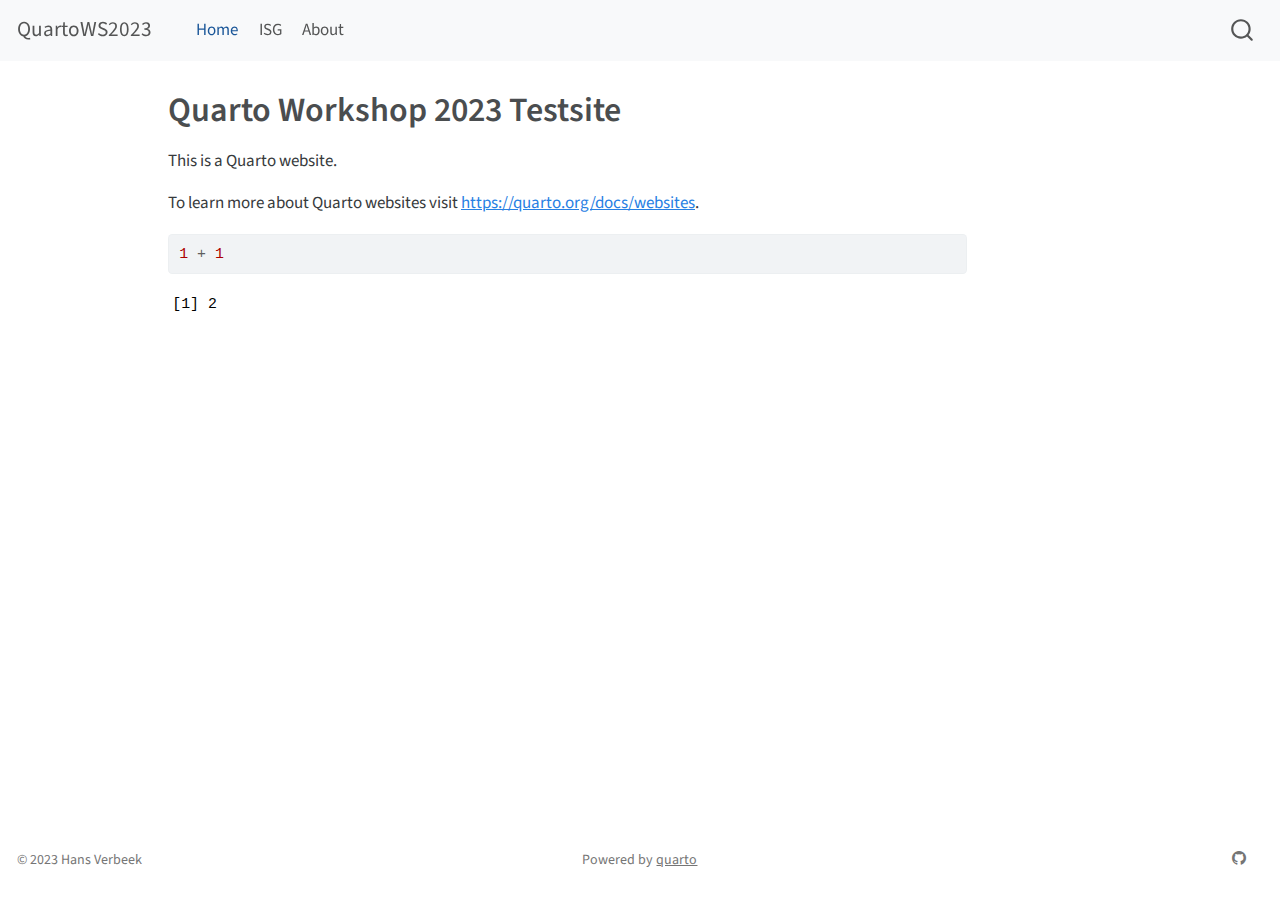
<file: index.html>
<!DOCTYPE html>
<html xmlns="http://www.w3.org/1999/xhtml" lang="en" xml:lang="en"><head>

<meta charset="utf-8">
<meta name="generator" content="quarto-1.3.361">

<meta name="viewport" content="width=device-width, initial-scale=1.0, user-scalable=yes">


<title>QuartoWS2023 - Quarto Workshop 2023 Testsite</title>
<style>
code{white-space: pre-wrap;}
span.smallcaps{font-variant: small-caps;}
div.columns{display: flex; gap: min(4vw, 1.5em);}
div.column{flex: auto; overflow-x: auto;}
div.hanging-indent{margin-left: 1.5em; text-indent: -1.5em;}
ul.task-list{list-style: none;}
ul.task-list li input[type="checkbox"] {
  width: 0.8em;
  margin: 0 0.8em 0.2em -1em; /* quarto-specific, see https://github.com/quarto-dev/quarto-cli/issues/4556 */ 
  vertical-align: middle;
}
/* CSS for syntax highlighting */
pre > code.sourceCode { white-space: pre; position: relative; }
pre > code.sourceCode > span { display: inline-block; line-height: 1.25; }
pre > code.sourceCode > span:empty { height: 1.2em; }
.sourceCode { overflow: visible; }
code.sourceCode > span { color: inherit; text-decoration: inherit; }
div.sourceCode { margin: 1em 0; }
pre.sourceCode { margin: 0; }
@media screen {
div.sourceCode { overflow: auto; }
}
@media print {
pre > code.sourceCode { white-space: pre-wrap; }
pre > code.sourceCode > span { text-indent: -5em; padding-left: 5em; }
}
pre.numberSource code
  { counter-reset: source-line 0; }
pre.numberSource code > span
  { position: relative; left: -4em; counter-increment: source-line; }
pre.numberSource code > span > a:first-child::before
  { content: counter(source-line);
    position: relative; left: -1em; text-align: right; vertical-align: baseline;
    border: none; display: inline-block;
    -webkit-touch-callout: none; -webkit-user-select: none;
    -khtml-user-select: none; -moz-user-select: none;
    -ms-user-select: none; user-select: none;
    padding: 0 4px; width: 4em;
  }
pre.numberSource { margin-left: 3em;  padding-left: 4px; }
div.sourceCode
  {   }
@media screen {
pre > code.sourceCode > span > a:first-child::before { text-decoration: underline; }
}
</style>


<script src="site_libs/quarto-nav/quarto-nav.js"></script>
<script src="site_libs/quarto-nav/headroom.min.js"></script>
<script src="site_libs/clipboard/clipboard.min.js"></script>
<script src="site_libs/quarto-search/autocomplete.umd.js"></script>
<script src="site_libs/quarto-search/fuse.min.js"></script>
<script src="site_libs/quarto-search/quarto-search.js"></script>
<meta name="quarto:offset" content="./">
<script src="site_libs/quarto-html/quarto.js"></script>
<script src="site_libs/quarto-html/popper.min.js"></script>
<script src="site_libs/quarto-html/tippy.umd.min.js"></script>
<script src="site_libs/quarto-html/anchor.min.js"></script>
<link href="site_libs/quarto-html/tippy.css" rel="stylesheet">
<link href="site_libs/quarto-html/quarto-syntax-highlighting.css" rel="stylesheet" id="quarto-text-highlighting-styles">
<script src="site_libs/bootstrap/bootstrap.min.js"></script>
<link href="site_libs/bootstrap/bootstrap-icons.css" rel="stylesheet">
<link href="site_libs/bootstrap/bootstrap.min.css" rel="stylesheet" id="quarto-bootstrap" data-mode="light">
<script id="quarto-search-options" type="application/json">{
  "location": "navbar",
  "copy-button": false,
  "collapse-after": 3,
  "panel-placement": "end",
  "type": "overlay",
  "limit": 20,
  "language": {
    "search-no-results-text": "No results",
    "search-matching-documents-text": "matching documents",
    "search-copy-link-title": "Copy link to search",
    "search-hide-matches-text": "Hide additional matches",
    "search-more-match-text": "more match in this document",
    "search-more-matches-text": "more matches in this document",
    "search-clear-button-title": "Clear",
    "search-detached-cancel-button-title": "Cancel",
    "search-submit-button-title": "Submit",
    "search-label": "Search"
  }
}</script>


<link rel="stylesheet" href="styles.css">
</head>

<body class="nav-fixed">

<div id="quarto-search-results"></div>
  <header id="quarto-header" class="headroom fixed-top">
    <nav class="navbar navbar-expand-lg navbar-dark ">
      <div class="navbar-container container-fluid">
      <div class="navbar-brand-container">
    <a class="navbar-brand" href="./index.html">
    <span class="navbar-title">QuartoWS2023</span>
    </a>
  </div>
            <div id="quarto-search" class="" title="Search"></div>
          <button class="navbar-toggler" type="button" data-bs-toggle="collapse" data-bs-target="#navbarCollapse" aria-controls="navbarCollapse" aria-expanded="false" aria-label="Toggle navigation" onclick="if (window.quartoToggleHeadroom) { window.quartoToggleHeadroom(); }">
  <span class="navbar-toggler-icon"></span>
</button>
          <div class="collapse navbar-collapse" id="navbarCollapse">
            <ul class="navbar-nav navbar-nav-scroll me-auto">
  <li class="nav-item">
    <a class="nav-link active" href="./index.html" rel="" target="" aria-current="page">
 <span class="menu-text">Home</span></a>
  </li>  
  <li class="nav-item">
    <a class="nav-link" href="https://www.isg-institut.de/" rel="" target="">
 <span class="menu-text">ISG</span></a>
  </li>  
  <li class="nav-item">
    <a class="nav-link" href="./about.html" rel="" target="">
 <span class="menu-text">About</span></a>
  </li>  
</ul>
            <div class="quarto-navbar-tools ms-auto">
</div>
          </div> <!-- /navcollapse -->
      </div> <!-- /container-fluid -->
    </nav>
</header>
<!-- content -->
<div id="quarto-content" class="quarto-container page-columns page-rows-contents page-layout-article page-navbar">
<!-- sidebar -->
<!-- margin-sidebar -->
    <div id="quarto-margin-sidebar" class="sidebar margin-sidebar">
        
    </div>
<!-- main -->
<main class="content" id="quarto-document-content">

<header id="title-block-header" class="quarto-title-block default">
<div class="quarto-title">
<h1 class="title">Quarto Workshop 2023 Testsite</h1>
</div>



<div class="quarto-title-meta">

    
  
    
  </div>
  

</header>

<p>This is a Quarto website.</p>
<p>To learn more about Quarto websites visit <a href="https://quarto.org/docs/websites" class="uri">https://quarto.org/docs/websites</a>.</p>
<div class="cell">
<div class="sourceCode cell-code" id="cb1"><pre class="sourceCode r code-with-copy"><code class="sourceCode r"><span id="cb1-1"><a href="#cb1-1" aria-hidden="true" tabindex="-1"></a><span class="dv">1</span> <span class="sc">+</span> <span class="dv">1</span></span></code><button title="Copy to Clipboard" class="code-copy-button"><i class="bi"></i></button></pre></div>
<div class="cell-output cell-output-stdout">
<pre><code>[1] 2</code></pre>
</div>
</div>



</main> <!-- /main -->
<script id="quarto-html-after-body" type="application/javascript">
window.document.addEventListener("DOMContentLoaded", function (event) {
  const toggleBodyColorMode = (bsSheetEl) => {
    const mode = bsSheetEl.getAttribute("data-mode");
    const bodyEl = window.document.querySelector("body");
    if (mode === "dark") {
      bodyEl.classList.add("quarto-dark");
      bodyEl.classList.remove("quarto-light");
    } else {
      bodyEl.classList.add("quarto-light");
      bodyEl.classList.remove("quarto-dark");
    }
  }
  const toggleBodyColorPrimary = () => {
    const bsSheetEl = window.document.querySelector("link#quarto-bootstrap");
    if (bsSheetEl) {
      toggleBodyColorMode(bsSheetEl);
    }
  }
  toggleBodyColorPrimary();  
  const icon = "";
  const anchorJS = new window.AnchorJS();
  anchorJS.options = {
    placement: 'right',
    icon: icon
  };
  anchorJS.add('.anchored');
  const isCodeAnnotation = (el) => {
    for (const clz of el.classList) {
      if (clz.startsWith('code-annotation-')) {                     
        return true;
      }
    }
    return false;
  }
  const clipboard = new window.ClipboardJS('.code-copy-button', {
    text: function(trigger) {
      const codeEl = trigger.previousElementSibling.cloneNode(true);
      for (const childEl of codeEl.children) {
        if (isCodeAnnotation(childEl)) {
          childEl.remove();
        }
      }
      return codeEl.innerText;
    }
  });
  clipboard.on('success', function(e) {
    // button target
    const button = e.trigger;
    // don't keep focus
    button.blur();
    // flash "checked"
    button.classList.add('code-copy-button-checked');
    var currentTitle = button.getAttribute("title");
    button.setAttribute("title", "Copied!");
    let tooltip;
    if (window.bootstrap) {
      button.setAttribute("data-bs-toggle", "tooltip");
      button.setAttribute("data-bs-placement", "left");
      button.setAttribute("data-bs-title", "Copied!");
      tooltip = new bootstrap.Tooltip(button, 
        { trigger: "manual", 
          customClass: "code-copy-button-tooltip",
          offset: [0, -8]});
      tooltip.show();    
    }
    setTimeout(function() {
      if (tooltip) {
        tooltip.hide();
        button.removeAttribute("data-bs-title");
        button.removeAttribute("data-bs-toggle");
        button.removeAttribute("data-bs-placement");
      }
      button.setAttribute("title", currentTitle);
      button.classList.remove('code-copy-button-checked');
    }, 1000);
    // clear code selection
    e.clearSelection();
  });
  function tippyHover(el, contentFn) {
    const config = {
      allowHTML: true,
      content: contentFn,
      maxWidth: 500,
      delay: 100,
      arrow: false,
      appendTo: function(el) {
          return el.parentElement;
      },
      interactive: true,
      interactiveBorder: 10,
      theme: 'quarto',
      placement: 'bottom-start'
    };
    window.tippy(el, config); 
  }
  const noterefs = window.document.querySelectorAll('a[role="doc-noteref"]');
  for (var i=0; i<noterefs.length; i++) {
    const ref = noterefs[i];
    tippyHover(ref, function() {
      // use id or data attribute instead here
      let href = ref.getAttribute('data-footnote-href') || ref.getAttribute('href');
      try { href = new URL(href).hash; } catch {}
      const id = href.replace(/^#\/?/, "");
      const note = window.document.getElementById(id);
      return note.innerHTML;
    });
  }
      let selectedAnnoteEl;
      const selectorForAnnotation = ( cell, annotation) => {
        let cellAttr = 'data-code-cell="' + cell + '"';
        let lineAttr = 'data-code-annotation="' +  annotation + '"';
        const selector = 'span[' + cellAttr + '][' + lineAttr + ']';
        return selector;
      }
      const selectCodeLines = (annoteEl) => {
        const doc = window.document;
        const targetCell = annoteEl.getAttribute("data-target-cell");
        const targetAnnotation = annoteEl.getAttribute("data-target-annotation");
        const annoteSpan = window.document.querySelector(selectorForAnnotation(targetCell, targetAnnotation));
        const lines = annoteSpan.getAttribute("data-code-lines").split(",");
        const lineIds = lines.map((line) => {
          return targetCell + "-" + line;
        })
        let top = null;
        let height = null;
        let parent = null;
        if (lineIds.length > 0) {
            //compute the position of the single el (top and bottom and make a div)
            const el = window.document.getElementById(lineIds[0]);
            top = el.offsetTop;
            height = el.offsetHeight;
            parent = el.parentElement.parentElement;
          if (lineIds.length > 1) {
            const lastEl = window.document.getElementById(lineIds[lineIds.length - 1]);
            const bottom = lastEl.offsetTop + lastEl.offsetHeight;
            height = bottom - top;
          }
          if (top !== null && height !== null && parent !== null) {
            // cook up a div (if necessary) and position it 
            let div = window.document.getElementById("code-annotation-line-highlight");
            if (div === null) {
              div = window.document.createElement("div");
              div.setAttribute("id", "code-annotation-line-highlight");
              div.style.position = 'absolute';
              parent.appendChild(div);
            }
            div.style.top = top - 2 + "px";
            div.style.height = height + 4 + "px";
            let gutterDiv = window.document.getElementById("code-annotation-line-highlight-gutter");
            if (gutterDiv === null) {
              gutterDiv = window.document.createElement("div");
              gutterDiv.setAttribute("id", "code-annotation-line-highlight-gutter");
              gutterDiv.style.position = 'absolute';
              const codeCell = window.document.getElementById(targetCell);
              const gutter = codeCell.querySelector('.code-annotation-gutter');
              gutter.appendChild(gutterDiv);
            }
            gutterDiv.style.top = top - 2 + "px";
            gutterDiv.style.height = height + 4 + "px";
          }
          selectedAnnoteEl = annoteEl;
        }
      };
      const unselectCodeLines = () => {
        const elementsIds = ["code-annotation-line-highlight", "code-annotation-line-highlight-gutter"];
        elementsIds.forEach((elId) => {
          const div = window.document.getElementById(elId);
          if (div) {
            div.remove();
          }
        });
        selectedAnnoteEl = undefined;
      };
      // Attach click handler to the DT
      const annoteDls = window.document.querySelectorAll('dt[data-target-cell]');
      for (const annoteDlNode of annoteDls) {
        annoteDlNode.addEventListener('click', (event) => {
          const clickedEl = event.target;
          if (clickedEl !== selectedAnnoteEl) {
            unselectCodeLines();
            const activeEl = window.document.querySelector('dt[data-target-cell].code-annotation-active');
            if (activeEl) {
              activeEl.classList.remove('code-annotation-active');
            }
            selectCodeLines(clickedEl);
            clickedEl.classList.add('code-annotation-active');
          } else {
            // Unselect the line
            unselectCodeLines();
            clickedEl.classList.remove('code-annotation-active');
          }
        });
      }
  const findCites = (el) => {
    const parentEl = el.parentElement;
    if (parentEl) {
      const cites = parentEl.dataset.cites;
      if (cites) {
        return {
          el,
          cites: cites.split(' ')
        };
      } else {
        return findCites(el.parentElement)
      }
    } else {
      return undefined;
    }
  };
  var bibliorefs = window.document.querySelectorAll('a[role="doc-biblioref"]');
  for (var i=0; i<bibliorefs.length; i++) {
    const ref = bibliorefs[i];
    const citeInfo = findCites(ref);
    if (citeInfo) {
      tippyHover(citeInfo.el, function() {
        var popup = window.document.createElement('div');
        citeInfo.cites.forEach(function(cite) {
          var citeDiv = window.document.createElement('div');
          citeDiv.classList.add('hanging-indent');
          citeDiv.classList.add('csl-entry');
          var biblioDiv = window.document.getElementById('ref-' + cite);
          if (biblioDiv) {
            citeDiv.innerHTML = biblioDiv.innerHTML;
          }
          popup.appendChild(citeDiv);
        });
        return popup.innerHTML;
      });
    }
  }
});
</script>
</div> <!-- /content -->
<footer class="footer">
  <div class="nav-footer">
    <div class="nav-footer-left">© 2023 Hans Verbeek</div>   
    <div class="nav-footer-center">Powered by <a href="https://quarto.org">quarto</a></div>
    <div class="nav-footer-right">
      <ul class="footer-items list-unstyled">
    <li class="nav-item compact">
      <i class="bi bi-github" role="img">
</i> 
  </li>  
    <li class="nav-item compact">
    <a class="nav-link" href="https://github.com/tiefenbeek">
    </a>
  </li>  
</ul>
    </div>
  </div>
</footer>



</body></html>
</file>
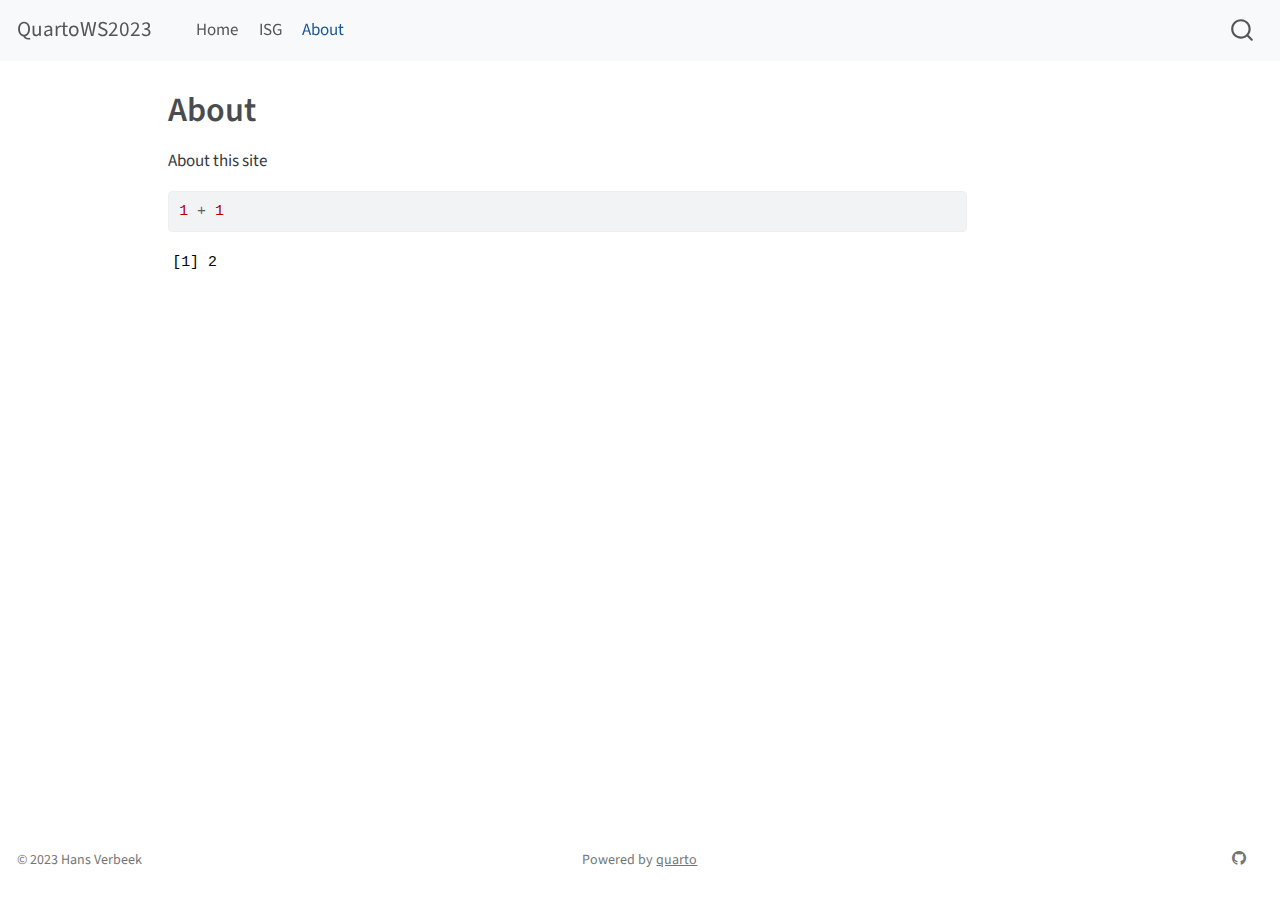
<file: about.html>
<!DOCTYPE html>
<html xmlns="http://www.w3.org/1999/xhtml" lang="en" xml:lang="en"><head>

<meta charset="utf-8">
<meta name="generator" content="quarto-1.3.361">

<meta name="viewport" content="width=device-width, initial-scale=1.0, user-scalable=yes">


<title>QuartoWS2023 - About</title>
<style>
code{white-space: pre-wrap;}
span.smallcaps{font-variant: small-caps;}
div.columns{display: flex; gap: min(4vw, 1.5em);}
div.column{flex: auto; overflow-x: auto;}
div.hanging-indent{margin-left: 1.5em; text-indent: -1.5em;}
ul.task-list{list-style: none;}
ul.task-list li input[type="checkbox"] {
  width: 0.8em;
  margin: 0 0.8em 0.2em -1em; /* quarto-specific, see https://github.com/quarto-dev/quarto-cli/issues/4556 */ 
  vertical-align: middle;
}
/* CSS for syntax highlighting */
pre > code.sourceCode { white-space: pre; position: relative; }
pre > code.sourceCode > span { display: inline-block; line-height: 1.25; }
pre > code.sourceCode > span:empty { height: 1.2em; }
.sourceCode { overflow: visible; }
code.sourceCode > span { color: inherit; text-decoration: inherit; }
div.sourceCode { margin: 1em 0; }
pre.sourceCode { margin: 0; }
@media screen {
div.sourceCode { overflow: auto; }
}
@media print {
pre > code.sourceCode { white-space: pre-wrap; }
pre > code.sourceCode > span { text-indent: -5em; padding-left: 5em; }
}
pre.numberSource code
  { counter-reset: source-line 0; }
pre.numberSource code > span
  { position: relative; left: -4em; counter-increment: source-line; }
pre.numberSource code > span > a:first-child::before
  { content: counter(source-line);
    position: relative; left: -1em; text-align: right; vertical-align: baseline;
    border: none; display: inline-block;
    -webkit-touch-callout: none; -webkit-user-select: none;
    -khtml-user-select: none; -moz-user-select: none;
    -ms-user-select: none; user-select: none;
    padding: 0 4px; width: 4em;
  }
pre.numberSource { margin-left: 3em;  padding-left: 4px; }
div.sourceCode
  {   }
@media screen {
pre > code.sourceCode > span > a:first-child::before { text-decoration: underline; }
}
</style>


<script src="site_libs/quarto-nav/quarto-nav.js"></script>
<script src="site_libs/quarto-nav/headroom.min.js"></script>
<script src="site_libs/clipboard/clipboard.min.js"></script>
<script src="site_libs/quarto-search/autocomplete.umd.js"></script>
<script src="site_libs/quarto-search/fuse.min.js"></script>
<script src="site_libs/quarto-search/quarto-search.js"></script>
<meta name="quarto:offset" content="./">
<script src="site_libs/quarto-html/quarto.js"></script>
<script src="site_libs/quarto-html/popper.min.js"></script>
<script src="site_libs/quarto-html/tippy.umd.min.js"></script>
<script src="site_libs/quarto-html/anchor.min.js"></script>
<link href="site_libs/quarto-html/tippy.css" rel="stylesheet">
<link href="site_libs/quarto-html/quarto-syntax-highlighting.css" rel="stylesheet" id="quarto-text-highlighting-styles">
<script src="site_libs/bootstrap/bootstrap.min.js"></script>
<link href="site_libs/bootstrap/bootstrap-icons.css" rel="stylesheet">
<link href="site_libs/bootstrap/bootstrap.min.css" rel="stylesheet" id="quarto-bootstrap" data-mode="light">
<script id="quarto-search-options" type="application/json">{
  "location": "navbar",
  "copy-button": false,
  "collapse-after": 3,
  "panel-placement": "end",
  "type": "overlay",
  "limit": 20,
  "language": {
    "search-no-results-text": "No results",
    "search-matching-documents-text": "matching documents",
    "search-copy-link-title": "Copy link to search",
    "search-hide-matches-text": "Hide additional matches",
    "search-more-match-text": "more match in this document",
    "search-more-matches-text": "more matches in this document",
    "search-clear-button-title": "Clear",
    "search-detached-cancel-button-title": "Cancel",
    "search-submit-button-title": "Submit",
    "search-label": "Search"
  }
}</script>


<link rel="stylesheet" href="styles.css">
</head>

<body class="nav-fixed">

<div id="quarto-search-results"></div>
  <header id="quarto-header" class="headroom fixed-top">
    <nav class="navbar navbar-expand-lg navbar-dark ">
      <div class="navbar-container container-fluid">
      <div class="navbar-brand-container">
    <a class="navbar-brand" href="./index.html">
    <span class="navbar-title">QuartoWS2023</span>
    </a>
  </div>
            <div id="quarto-search" class="" title="Search"></div>
          <button class="navbar-toggler" type="button" data-bs-toggle="collapse" data-bs-target="#navbarCollapse" aria-controls="navbarCollapse" aria-expanded="false" aria-label="Toggle navigation" onclick="if (window.quartoToggleHeadroom) { window.quartoToggleHeadroom(); }">
  <span class="navbar-toggler-icon"></span>
</button>
          <div class="collapse navbar-collapse" id="navbarCollapse">
            <ul class="navbar-nav navbar-nav-scroll me-auto">
  <li class="nav-item">
    <a class="nav-link" href="./index.html" rel="" target="">
 <span class="menu-text">Home</span></a>
  </li>  
  <li class="nav-item">
    <a class="nav-link" href="https://www.isg-institut.de/" rel="" target="">
 <span class="menu-text">ISG</span></a>
  </li>  
  <li class="nav-item">
    <a class="nav-link active" href="./about.html" rel="" target="" aria-current="page">
 <span class="menu-text">About</span></a>
  </li>  
</ul>
            <div class="quarto-navbar-tools ms-auto">
</div>
          </div> <!-- /navcollapse -->
      </div> <!-- /container-fluid -->
    </nav>
</header>
<!-- content -->
<div id="quarto-content" class="quarto-container page-columns page-rows-contents page-layout-article page-navbar">
<!-- sidebar -->
<!-- margin-sidebar -->
    <div id="quarto-margin-sidebar" class="sidebar margin-sidebar">
        
    </div>
<!-- main -->
<main class="content" id="quarto-document-content">

<header id="title-block-header" class="quarto-title-block default">
<div class="quarto-title">
<h1 class="title">About</h1>
</div>



<div class="quarto-title-meta">

    
  
    
  </div>
  

</header>

<p>About this site</p>
<div class="cell">
<div class="sourceCode cell-code" id="cb1"><pre class="sourceCode r code-with-copy"><code class="sourceCode r"><span id="cb1-1"><a href="#cb1-1" aria-hidden="true" tabindex="-1"></a><span class="dv">1</span> <span class="sc">+</span> <span class="dv">1</span></span></code><button title="Copy to Clipboard" class="code-copy-button"><i class="bi"></i></button></pre></div>
<div class="cell-output cell-output-stdout">
<pre><code>[1] 2</code></pre>
</div>
</div>



</main> <!-- /main -->
<script id="quarto-html-after-body" type="application/javascript">
window.document.addEventListener("DOMContentLoaded", function (event) {
  const toggleBodyColorMode = (bsSheetEl) => {
    const mode = bsSheetEl.getAttribute("data-mode");
    const bodyEl = window.document.querySelector("body");
    if (mode === "dark") {
      bodyEl.classList.add("quarto-dark");
      bodyEl.classList.remove("quarto-light");
    } else {
      bodyEl.classList.add("quarto-light");
      bodyEl.classList.remove("quarto-dark");
    }
  }
  const toggleBodyColorPrimary = () => {
    const bsSheetEl = window.document.querySelector("link#quarto-bootstrap");
    if (bsSheetEl) {
      toggleBodyColorMode(bsSheetEl);
    }
  }
  toggleBodyColorPrimary();  
  const icon = "";
  const anchorJS = new window.AnchorJS();
  anchorJS.options = {
    placement: 'right',
    icon: icon
  };
  anchorJS.add('.anchored');
  const isCodeAnnotation = (el) => {
    for (const clz of el.classList) {
      if (clz.startsWith('code-annotation-')) {                     
        return true;
      }
    }
    return false;
  }
  const clipboard = new window.ClipboardJS('.code-copy-button', {
    text: function(trigger) {
      const codeEl = trigger.previousElementSibling.cloneNode(true);
      for (const childEl of codeEl.children) {
        if (isCodeAnnotation(childEl)) {
          childEl.remove();
        }
      }
      return codeEl.innerText;
    }
  });
  clipboard.on('success', function(e) {
    // button target
    const button = e.trigger;
    // don't keep focus
    button.blur();
    // flash "checked"
    button.classList.add('code-copy-button-checked');
    var currentTitle = button.getAttribute("title");
    button.setAttribute("title", "Copied!");
    let tooltip;
    if (window.bootstrap) {
      button.setAttribute("data-bs-toggle", "tooltip");
      button.setAttribute("data-bs-placement", "left");
      button.setAttribute("data-bs-title", "Copied!");
      tooltip = new bootstrap.Tooltip(button, 
        { trigger: "manual", 
          customClass: "code-copy-button-tooltip",
          offset: [0, -8]});
      tooltip.show();    
    }
    setTimeout(function() {
      if (tooltip) {
        tooltip.hide();
        button.removeAttribute("data-bs-title");
        button.removeAttribute("data-bs-toggle");
        button.removeAttribute("data-bs-placement");
      }
      button.setAttribute("title", currentTitle);
      button.classList.remove('code-copy-button-checked');
    }, 1000);
    // clear code selection
    e.clearSelection();
  });
  function tippyHover(el, contentFn) {
    const config = {
      allowHTML: true,
      content: contentFn,
      maxWidth: 500,
      delay: 100,
      arrow: false,
      appendTo: function(el) {
          return el.parentElement;
      },
      interactive: true,
      interactiveBorder: 10,
      theme: 'quarto',
      placement: 'bottom-start'
    };
    window.tippy(el, config); 
  }
  const noterefs = window.document.querySelectorAll('a[role="doc-noteref"]');
  for (var i=0; i<noterefs.length; i++) {
    const ref = noterefs[i];
    tippyHover(ref, function() {
      // use id or data attribute instead here
      let href = ref.getAttribute('data-footnote-href') || ref.getAttribute('href');
      try { href = new URL(href).hash; } catch {}
      const id = href.replace(/^#\/?/, "");
      const note = window.document.getElementById(id);
      return note.innerHTML;
    });
  }
      let selectedAnnoteEl;
      const selectorForAnnotation = ( cell, annotation) => {
        let cellAttr = 'data-code-cell="' + cell + '"';
        let lineAttr = 'data-code-annotation="' +  annotation + '"';
        const selector = 'span[' + cellAttr + '][' + lineAttr + ']';
        return selector;
      }
      const selectCodeLines = (annoteEl) => {
        const doc = window.document;
        const targetCell = annoteEl.getAttribute("data-target-cell");
        const targetAnnotation = annoteEl.getAttribute("data-target-annotation");
        const annoteSpan = window.document.querySelector(selectorForAnnotation(targetCell, targetAnnotation));
        const lines = annoteSpan.getAttribute("data-code-lines").split(",");
        const lineIds = lines.map((line) => {
          return targetCell + "-" + line;
        })
        let top = null;
        let height = null;
        let parent = null;
        if (lineIds.length > 0) {
            //compute the position of the single el (top and bottom and make a div)
            const el = window.document.getElementById(lineIds[0]);
            top = el.offsetTop;
            height = el.offsetHeight;
            parent = el.parentElement.parentElement;
          if (lineIds.length > 1) {
            const lastEl = window.document.getElementById(lineIds[lineIds.length - 1]);
            const bottom = lastEl.offsetTop + lastEl.offsetHeight;
            height = bottom - top;
          }
          if (top !== null && height !== null && parent !== null) {
            // cook up a div (if necessary) and position it 
            let div = window.document.getElementById("code-annotation-line-highlight");
            if (div === null) {
              div = window.document.createElement("div");
              div.setAttribute("id", "code-annotation-line-highlight");
              div.style.position = 'absolute';
              parent.appendChild(div);
            }
            div.style.top = top - 2 + "px";
            div.style.height = height + 4 + "px";
            let gutterDiv = window.document.getElementById("code-annotation-line-highlight-gutter");
            if (gutterDiv === null) {
              gutterDiv = window.document.createElement("div");
              gutterDiv.setAttribute("id", "code-annotation-line-highlight-gutter");
              gutterDiv.style.position = 'absolute';
              const codeCell = window.document.getElementById(targetCell);
              const gutter = codeCell.querySelector('.code-annotation-gutter');
              gutter.appendChild(gutterDiv);
            }
            gutterDiv.style.top = top - 2 + "px";
            gutterDiv.style.height = height + 4 + "px";
          }
          selectedAnnoteEl = annoteEl;
        }
      };
      const unselectCodeLines = () => {
        const elementsIds = ["code-annotation-line-highlight", "code-annotation-line-highlight-gutter"];
        elementsIds.forEach((elId) => {
          const div = window.document.getElementById(elId);
          if (div) {
            div.remove();
          }
        });
        selectedAnnoteEl = undefined;
      };
      // Attach click handler to the DT
      const annoteDls = window.document.querySelectorAll('dt[data-target-cell]');
      for (const annoteDlNode of annoteDls) {
        annoteDlNode.addEventListener('click', (event) => {
          const clickedEl = event.target;
          if (clickedEl !== selectedAnnoteEl) {
            unselectCodeLines();
            const activeEl = window.document.querySelector('dt[data-target-cell].code-annotation-active');
            if (activeEl) {
              activeEl.classList.remove('code-annotation-active');
            }
            selectCodeLines(clickedEl);
            clickedEl.classList.add('code-annotation-active');
          } else {
            // Unselect the line
            unselectCodeLines();
            clickedEl.classList.remove('code-annotation-active');
          }
        });
      }
  const findCites = (el) => {
    const parentEl = el.parentElement;
    if (parentEl) {
      const cites = parentEl.dataset.cites;
      if (cites) {
        return {
          el,
          cites: cites.split(' ')
        };
      } else {
        return findCites(el.parentElement)
      }
    } else {
      return undefined;
    }
  };
  var bibliorefs = window.document.querySelectorAll('a[role="doc-biblioref"]');
  for (var i=0; i<bibliorefs.length; i++) {
    const ref = bibliorefs[i];
    const citeInfo = findCites(ref);
    if (citeInfo) {
      tippyHover(citeInfo.el, function() {
        var popup = window.document.createElement('div');
        citeInfo.cites.forEach(function(cite) {
          var citeDiv = window.document.createElement('div');
          citeDiv.classList.add('hanging-indent');
          citeDiv.classList.add('csl-entry');
          var biblioDiv = window.document.getElementById('ref-' + cite);
          if (biblioDiv) {
            citeDiv.innerHTML = biblioDiv.innerHTML;
          }
          popup.appendChild(citeDiv);
        });
        return popup.innerHTML;
      });
    }
  }
});
</script>
</div> <!-- /content -->
<footer class="footer">
  <div class="nav-footer">
    <div class="nav-footer-left">© 2023 Hans Verbeek</div>   
    <div class="nav-footer-center">Powered by <a href="https://quarto.org">quarto</a></div>
    <div class="nav-footer-right">
      <ul class="footer-items list-unstyled">
    <li class="nav-item compact">
      <i class="bi bi-github" role="img">
</i> 
  </li>  
    <li class="nav-item compact">
    <a class="nav-link" href="https://github.com/tiefenbeek">
    </a>
  </li>  
</ul>
    </div>
  </div>
</footer>



</body></html>
</file>
<file: site_libs/quarto-html/tippy.css>
.tippy-box[data-animation=fade][data-state=hidden]{opacity:0}[data-tippy-root]{max-width:calc(100vw - 10px)}.tippy-box{position:relative;background-color:#333;color:#fff;border-radius:4px;font-size:14px;line-height:1.4;white-space:normal;outline:0;transition-property:transform,visibility,opacity}.tippy-box[data-placement^=top]>.tippy-arrow{bottom:0}.tippy-box[data-placement^=top]>.tippy-arrow:before{bottom:-7px;left:0;border-width:8px 8px 0;border-top-color:initial;transform-origin:center top}.tippy-box[data-placement^=bottom]>.tippy-arrow{top:0}.tippy-box[data-placement^=bottom]>.tippy-arrow:before{top:-7px;left:0;border-width:0 8px 8px;border-bottom-color:initial;transform-origin:center bottom}.tippy-box[data-placement^=left]>.tippy-arrow{right:0}.tippy-box[data-placement^=left]>.tippy-arrow:before{border-width:8px 0 8px 8px;border-left-color:initial;right:-7px;transform-origin:center left}.tippy-box[data-placement^=right]>.tippy-arrow{left:0}.tippy-box[data-placement^=right]>.tippy-arrow:before{left:-7px;border-width:8px 8px 8px 0;border-right-color:initial;transform-origin:center right}.tippy-box[data-inertia][data-state=visible]{transition-timing-function:cubic-bezier(.54,1.5,.38,1.11)}.tippy-arrow{width:16px;height:16px;color:#333}.tippy-arrow:before{content:"";position:absolute;border-color:transparent;border-style:solid}.tippy-content{position:relative;padding:5px 9px;z-index:1}
</file>
<file: site_libs/quarto-html/quarto-syntax-highlighting.css>
/* quarto syntax highlight colors */
:root {
  --quarto-hl-ot-color: #003B4F;
  --quarto-hl-at-color: #657422;
  --quarto-hl-ss-color: #20794D;
  --quarto-hl-an-color: #5E5E5E;
  --quarto-hl-fu-color: #4758AB;
  --quarto-hl-st-color: #20794D;
  --quarto-hl-cf-color: #003B4F;
  --quarto-hl-op-color: #5E5E5E;
  --quarto-hl-er-color: #AD0000;
  --quarto-hl-bn-color: #AD0000;
  --quarto-hl-al-color: #AD0000;
  --quarto-hl-va-color: #111111;
  --quarto-hl-bu-color: inherit;
  --quarto-hl-ex-color: inherit;
  --quarto-hl-pp-color: #AD0000;
  --quarto-hl-in-color: #5E5E5E;
  --quarto-hl-vs-color: #20794D;
  --quarto-hl-wa-color: #5E5E5E;
  --quarto-hl-do-color: #5E5E5E;
  --quarto-hl-im-color: #00769E;
  --quarto-hl-ch-color: #20794D;
  --quarto-hl-dt-color: #AD0000;
  --quarto-hl-fl-color: #AD0000;
  --quarto-hl-co-color: #5E5E5E;
  --quarto-hl-cv-color: #5E5E5E;
  --quarto-hl-cn-color: #8f5902;
  --quarto-hl-sc-color: #5E5E5E;
  --quarto-hl-dv-color: #AD0000;
  --quarto-hl-kw-color: #003B4F;
}

/* other quarto variables */
:root {
  --quarto-font-monospace: SFMono-Regular, Menlo, Monaco, Consolas, "Liberation Mono", "Courier New", monospace;
}

pre > code.sourceCode > span {
  color: #003B4F;
}

code span {
  color: #003B4F;
}

code.sourceCode > span {
  color: #003B4F;
}

div.sourceCode,
div.sourceCode pre.sourceCode {
  color: #003B4F;
}

code span.ot {
  color: #003B4F;
  font-style: inherit;
}

code span.at {
  color: #657422;
  font-style: inherit;
}

code span.ss {
  color: #20794D;
  font-style: inherit;
}

code span.an {
  color: #5E5E5E;
  font-style: inherit;
}

code span.fu {
  color: #4758AB;
  font-style: inherit;
}

code span.st {
  color: #20794D;
  font-style: inherit;
}

code span.cf {
  color: #003B4F;
  font-style: inherit;
}

code span.op {
  color: #5E5E5E;
  font-style: inherit;
}

code span.er {
  color: #AD0000;
  font-style: inherit;
}

code span.bn {
  color: #AD0000;
  font-style: inherit;
}

code span.al {
  color: #AD0000;
  font-style: inherit;
}

code span.va {
  color: #111111;
  font-style: inherit;
}

code span.bu {
  font-style: inherit;
}

code span.ex {
  font-style: inherit;
}

code span.pp {
  color: #AD0000;
  font-style: inherit;
}

code span.in {
  color: #5E5E5E;
  font-style: inherit;
}

code span.vs {
  color: #20794D;
  font-style: inherit;
}

code span.wa {
  color: #5E5E5E;
  font-style: italic;
}

code span.do {
  color: #5E5E5E;
  font-style: italic;
}

code span.im {
  color: #00769E;
  font-style: inherit;
}

code span.ch {
  color: #20794D;
  font-style: inherit;
}

code span.dt {
  color: #AD0000;
  font-style: inherit;
}

code span.fl {
  color: #AD0000;
  font-style: inherit;
}

code span.co {
  color: #5E5E5E;
  font-style: inherit;
}

code span.cv {
  color: #5E5E5E;
  font-style: italic;
}

code span.cn {
  color: #8f5902;
  font-style: inherit;
}

code span.sc {
  color: #5E5E5E;
  font-style: inherit;
}

code span.dv {
  color: #AD0000;
  font-style: inherit;
}

code span.kw {
  color: #003B4F;
  font-style: inherit;
}

.prevent-inlining {
  content: "</";
}

/*# sourceMappingURL=debc5d5d77c3f9108843748ff7464032.css.map */
</file>
<file: styles.css>
/* css styles */
</file>
